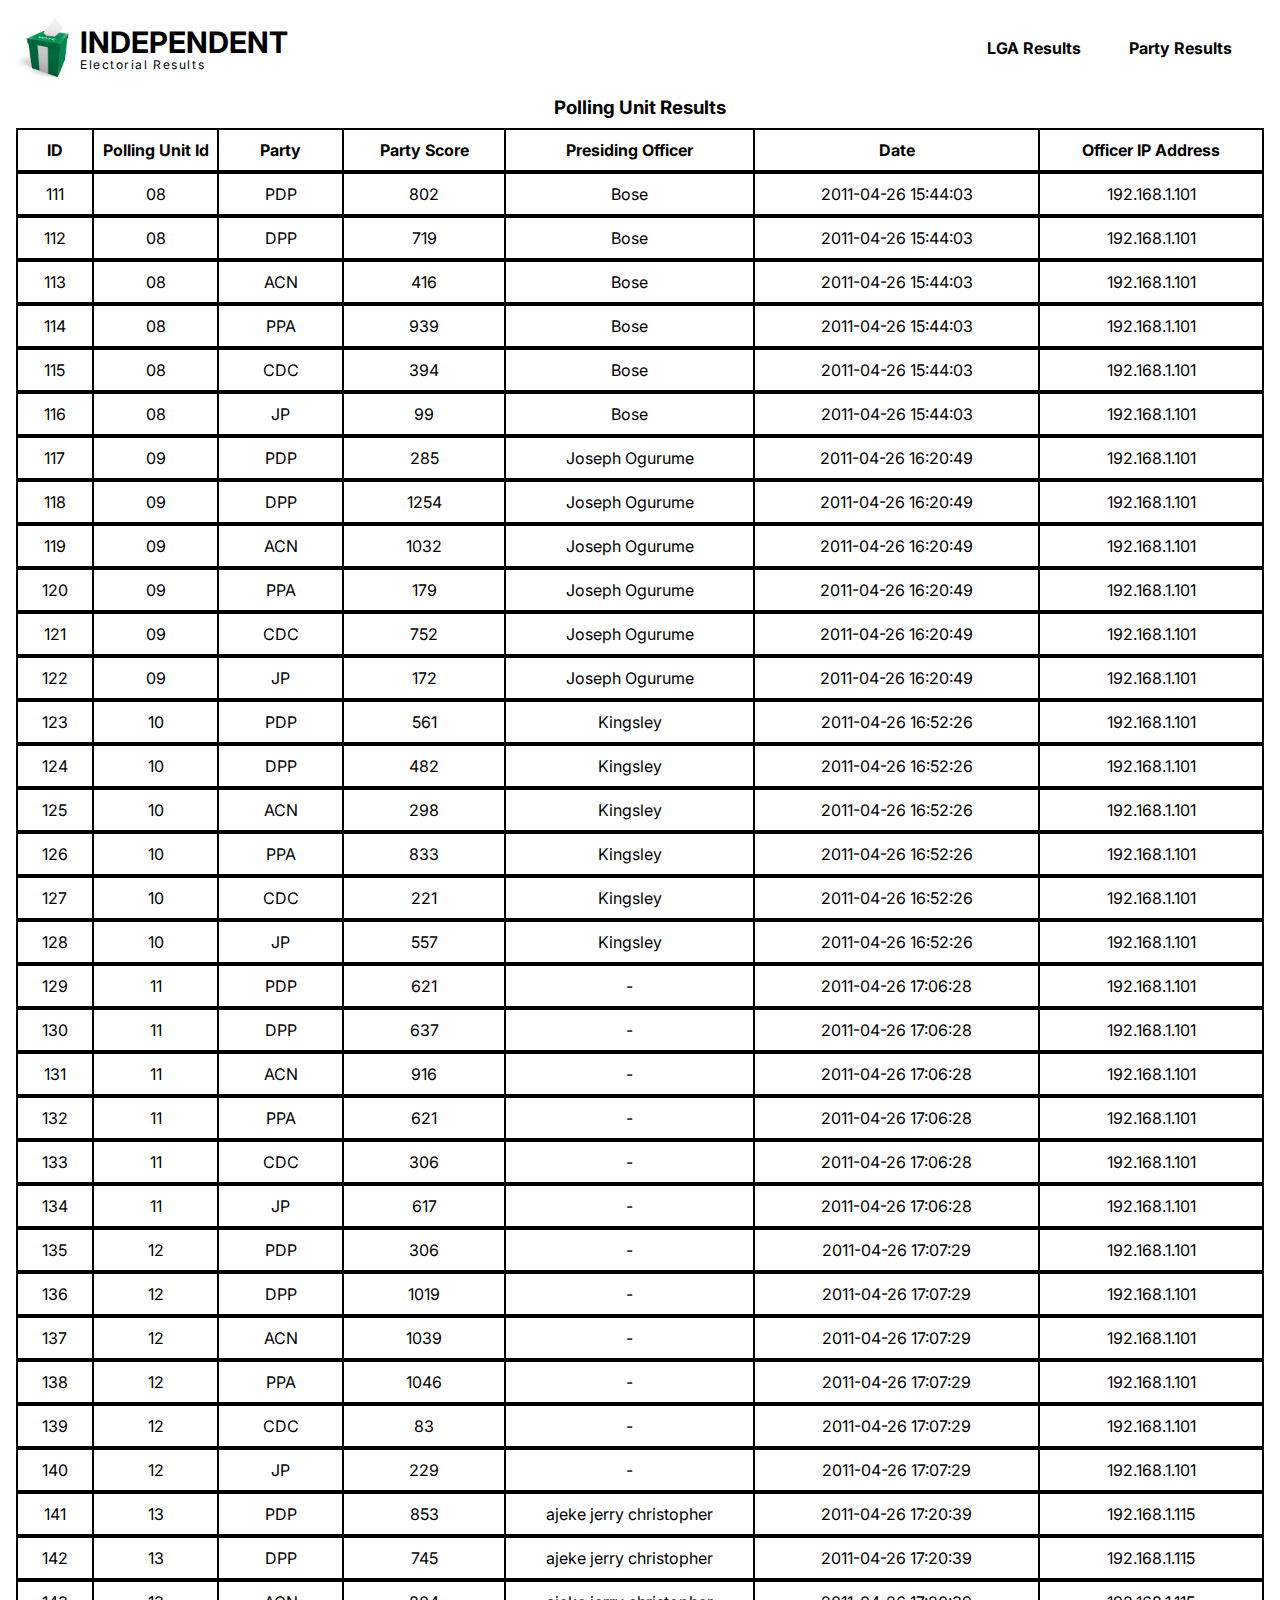
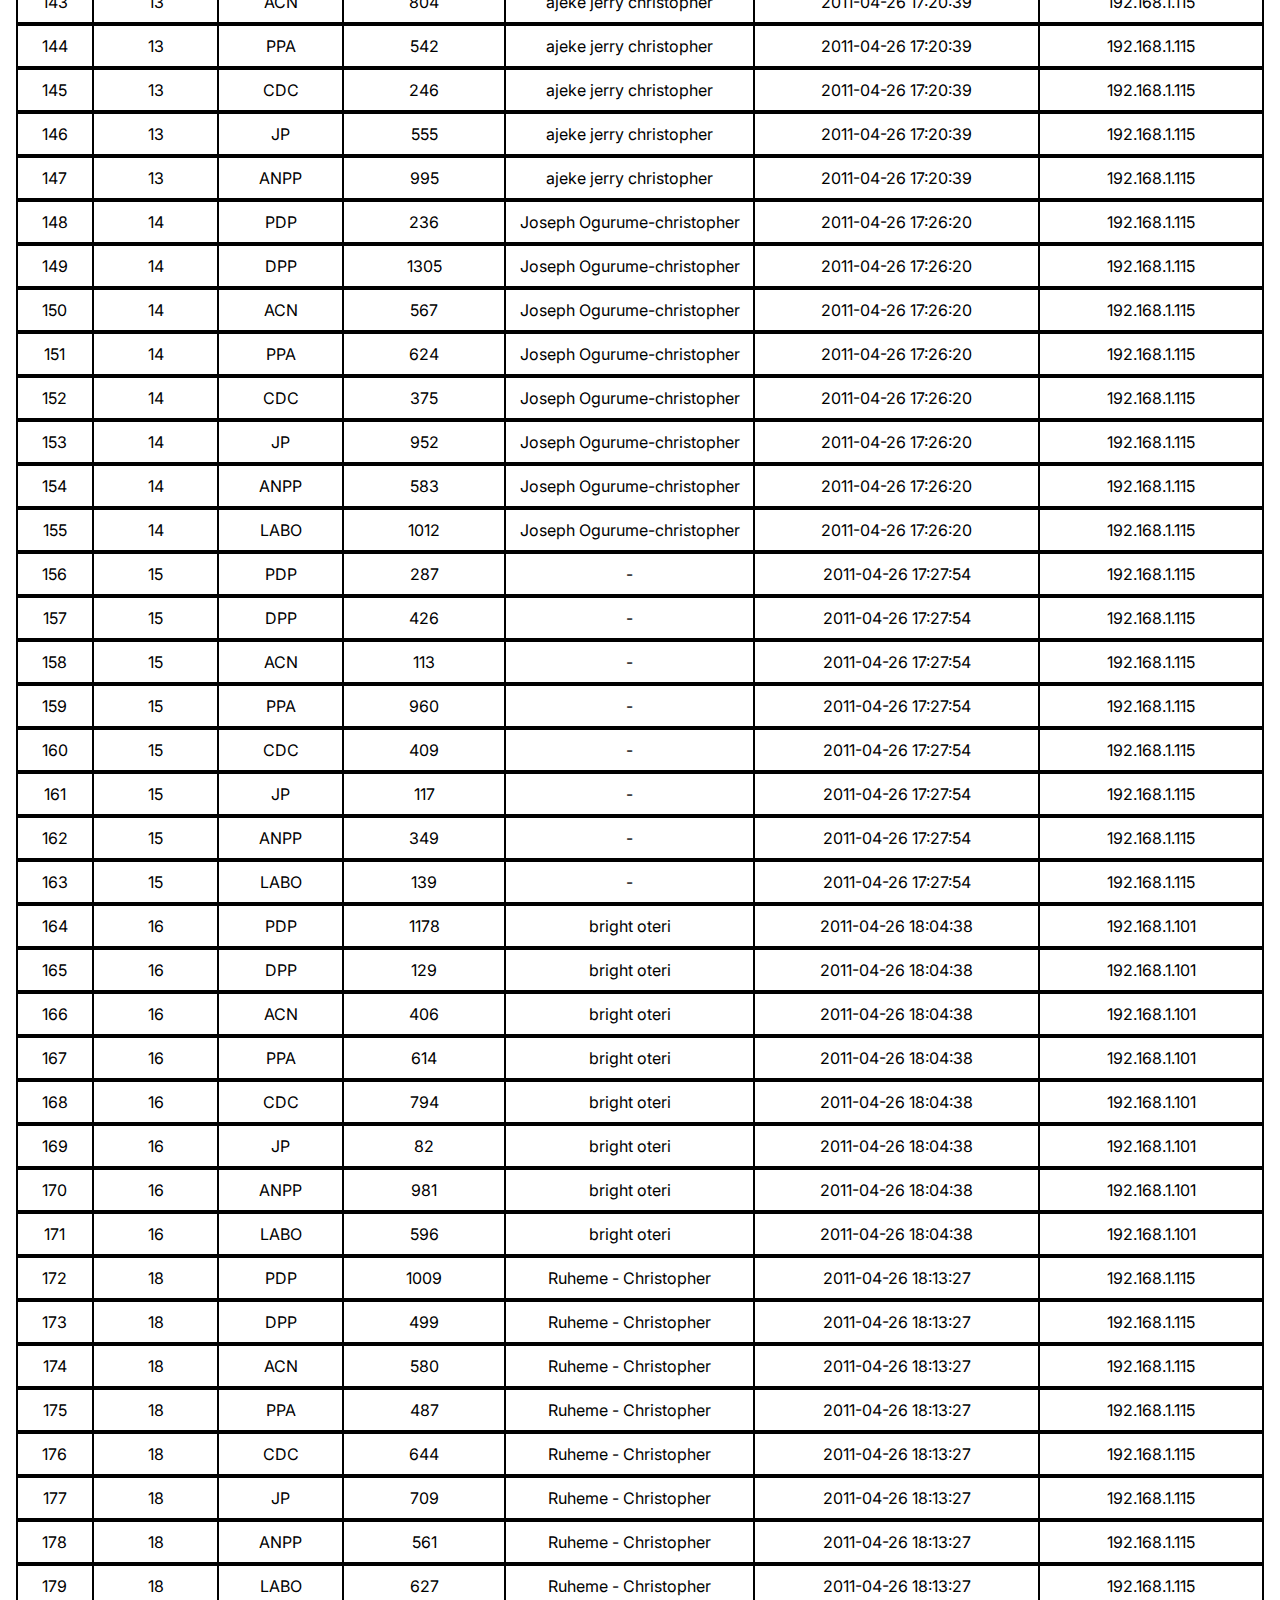
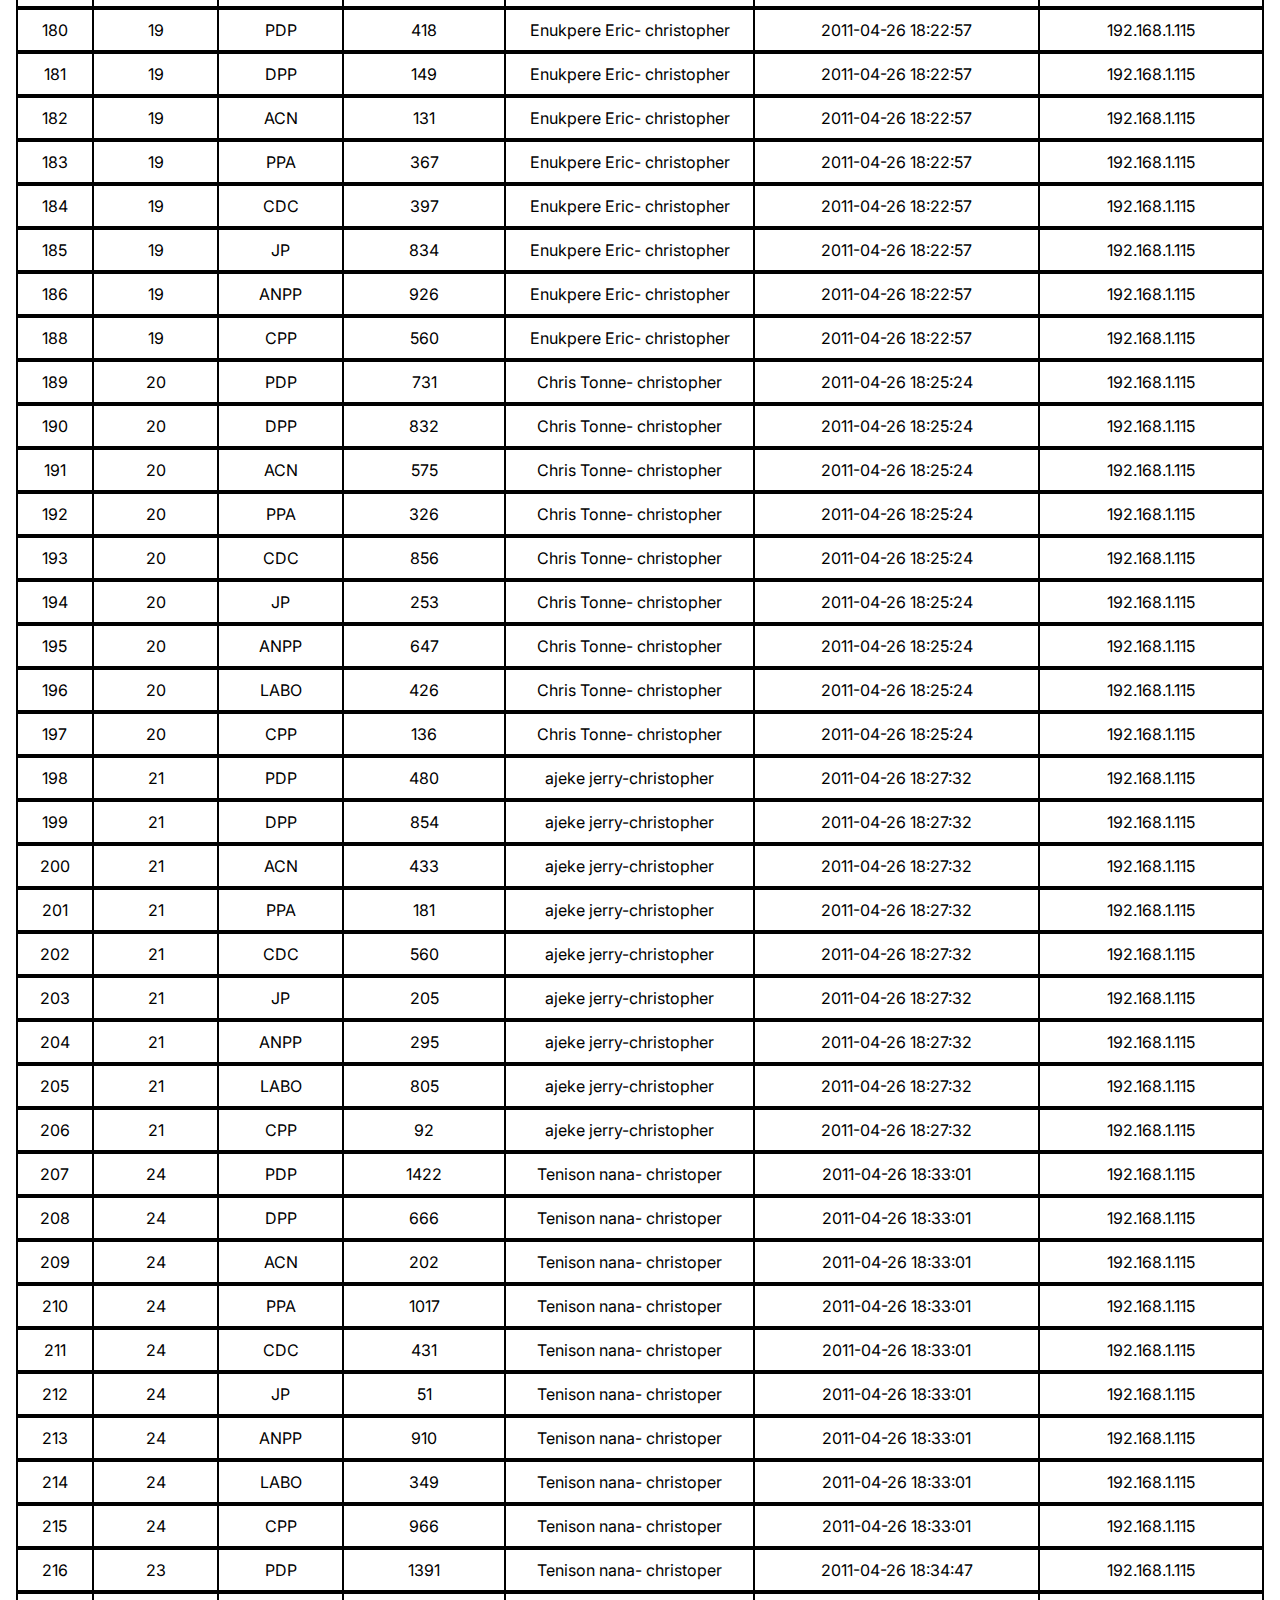
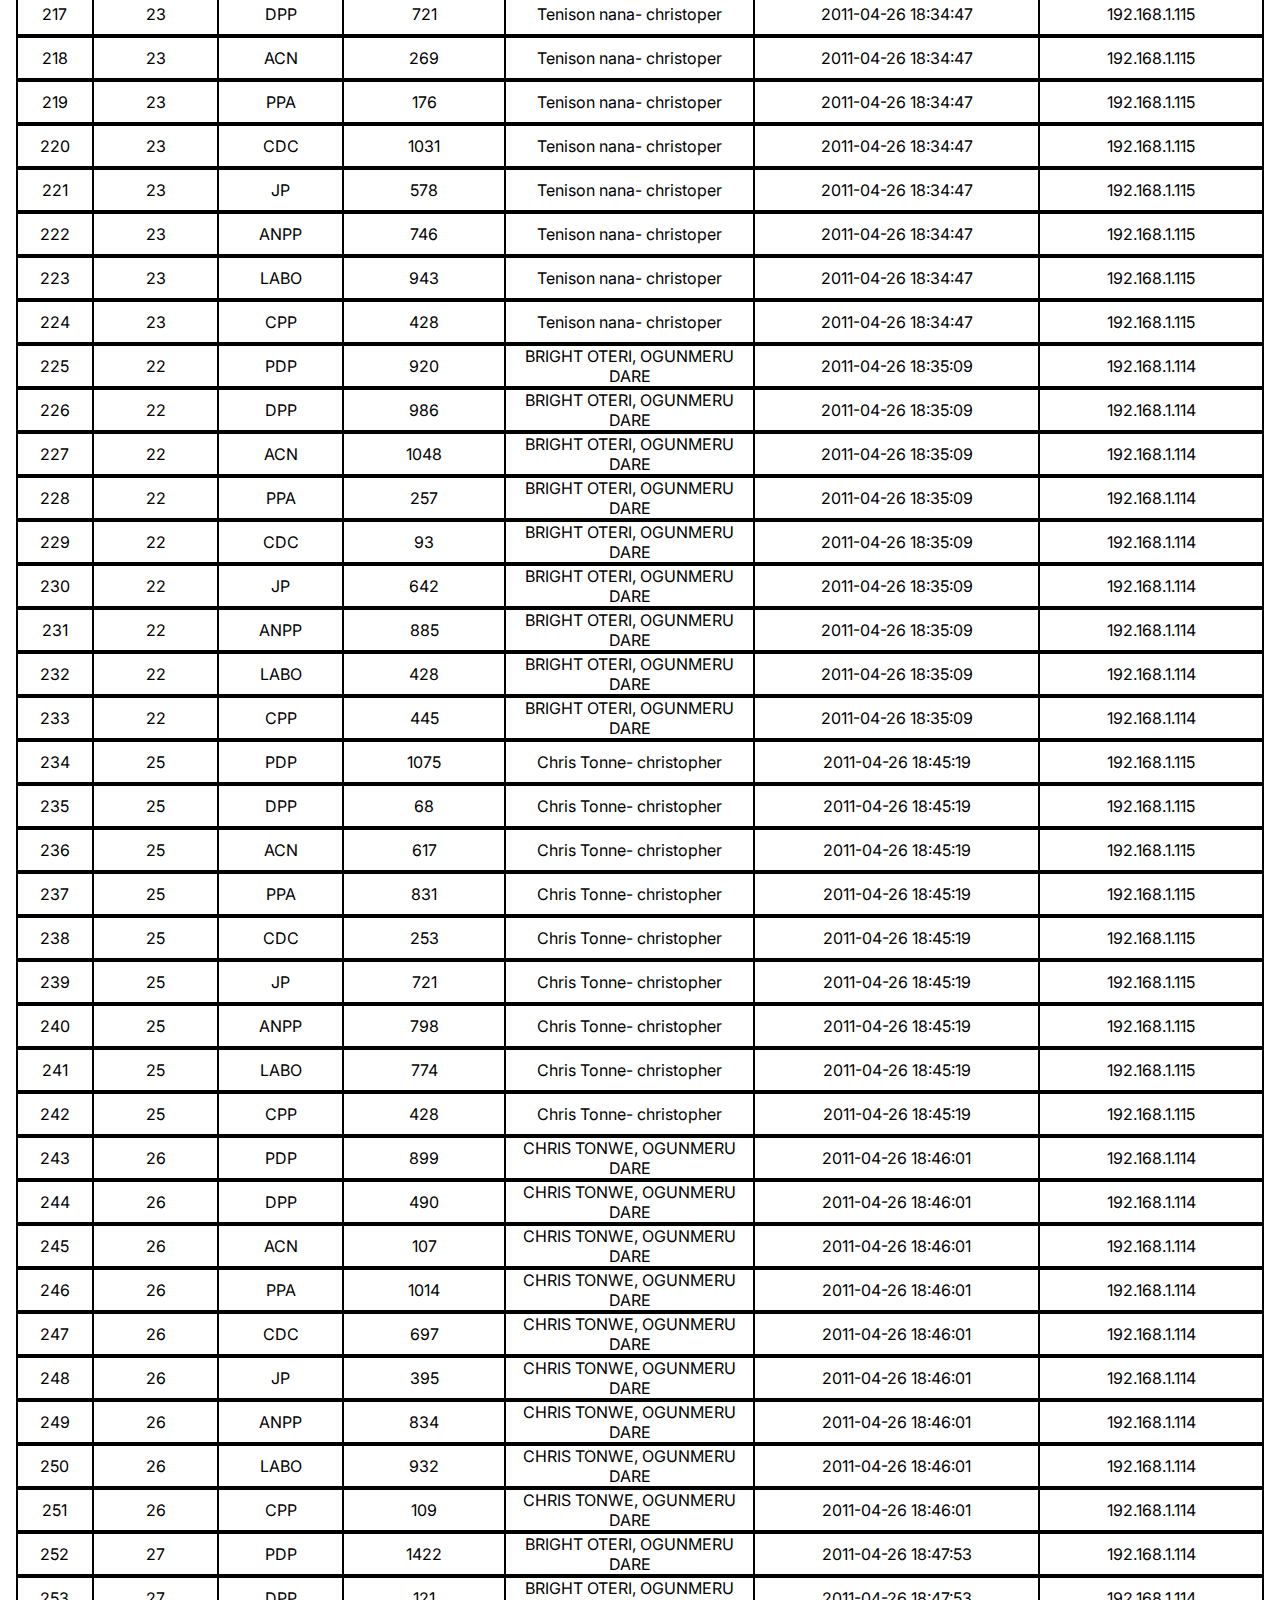
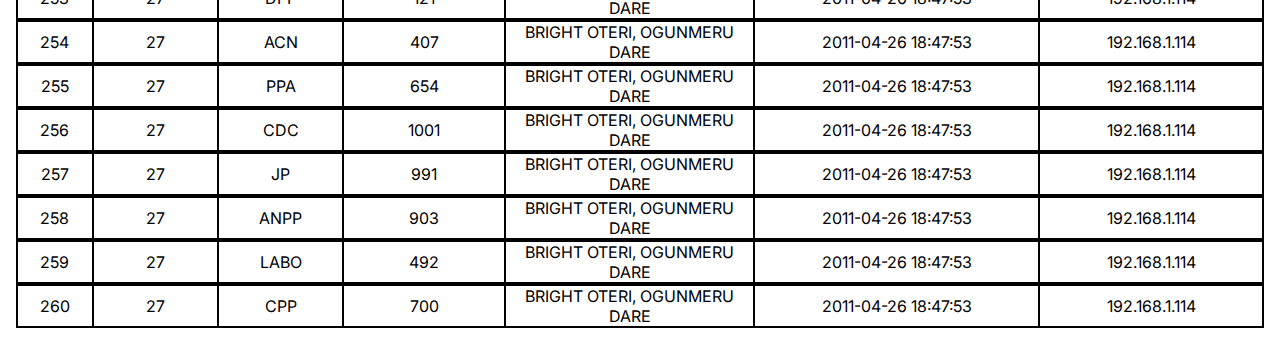
<file: index.html>
<!DOCTYPE html>
<html lang="en">
  <head>
    <meta charset="UTF-8" />
    <meta http-equiv="X-UA-Compatible" content="IE=edge">
    <meta name="viewport" content="width=device-width, initial-scale=1.0" />
    <link rel="preconnect" href="https://fonts.googleapis.com">
	  <link rel="preconnect" href="https://fonts.gstatic.com" crossorigin>
	  <link href="https://fonts.googleapis.com/css2?family=Inter&display=swap" rel="stylesheet">
	  <link rel="stylesheet" href="https://cdnjs.cloudflare.com/ajax/libs/font-awesome/6.2.1/css/all.min.css" integrity="sha512-MV7K8+y+gLIBoVD59lQIYicR65iaqukzvf/nwasF0nqhPay5w/9lJmVM2hMDcnK1OnMGCdVK+iQrJ7lzPJQd1w==" crossorigin="anonymous" referrerpolicy="no-referrer" />
	  <link rel="icon" href="./image/election-icon.jpg">
    <link rel="stylesheet" href="index.css">
    <title>Bincom Election Result</title>
    <script defer type="module" src="/index.js"></script>
  </head>
  <body>
    <header class="header">
      <div class="header-logo">
        <img src="./image/ier-icon4.jpg" alt="">
        <h1>INDEPENDENT<span>Electorial Results</span></h1>
      </div>
      <div class="nav">
        <a href="lgaresults.html">LGA Results</a>
        <a href="partyresults.html">Party Results</a>
      </div>
    </header>
    <main>
      <h3>Polling Unit Results</h3>
      <table bgcolor='black' class="polling-head">
        <tr bgcolor='white'>
          <th width="6%" >ID</th>
          <th width="10%">Polling Unit Id</th>
          <th width="10%">Party</th>
          <th width="13%">Party Score</th>
          <th width="20%">Presiding Officer</th>
          <th width="23%">Date</th>
          <th width="18%">Officer IP Address</th>
        </tr>
      </table>
      <div id="polling-results">

      </div>
      
    </main>
  </body>
</html>
</file>
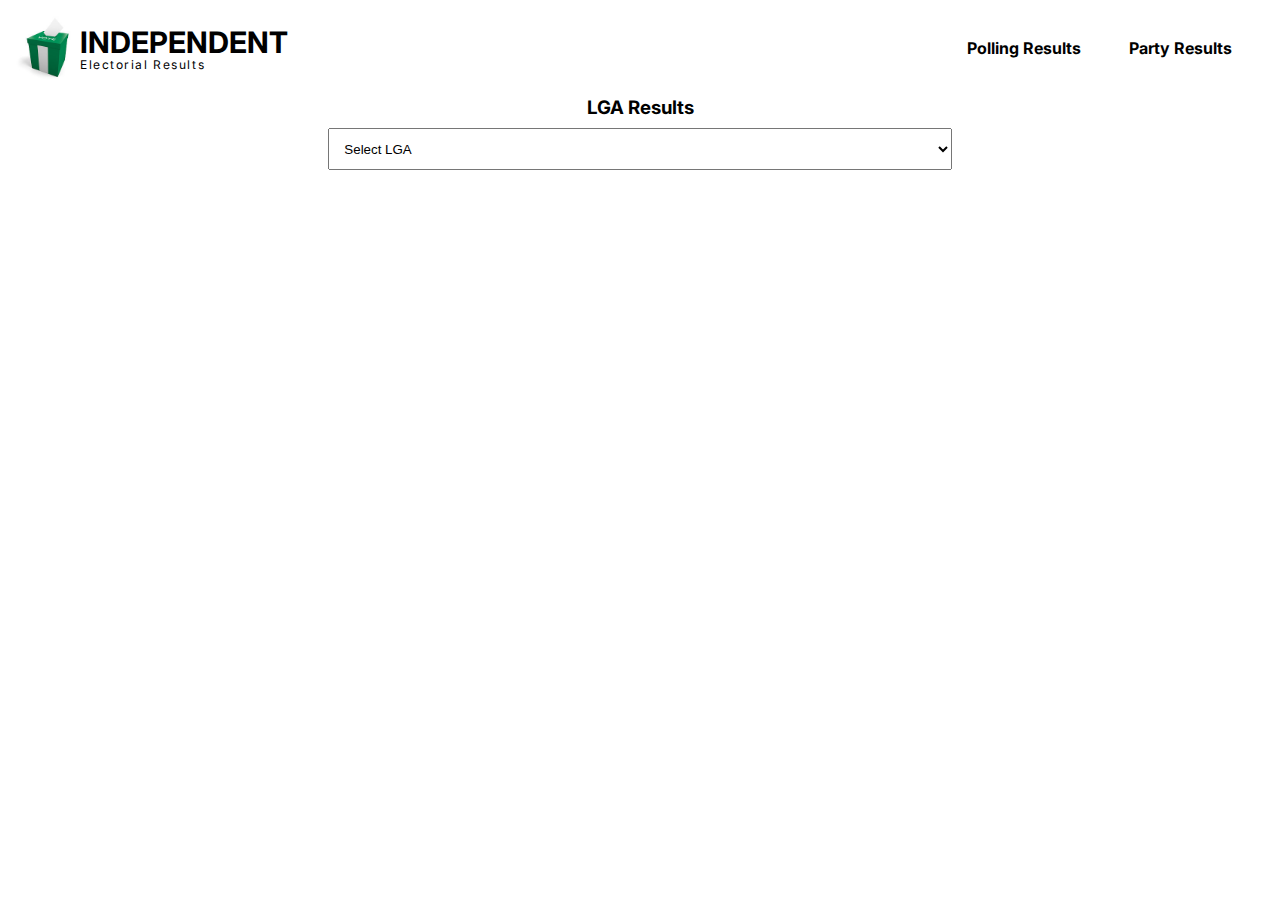
<file: lgaresults.html>
<!DOCTYPE html>
<html lang="en">
  <head>
    <meta charset="UTF-8" />
    <meta http-equiv="X-UA-Compatible" content="IE=edge">
    <meta name="viewport" content="width=device-width, initial-scale=1.0" />
    <link rel="preconnect" href="https://fonts.googleapis.com">
	  <link rel="preconnect" href="https://fonts.gstatic.com" crossorigin>
	  <link href="https://fonts.googleapis.com/css2?family=Inter&display=swap" rel="stylesheet">
	  <link rel="stylesheet" href="https://cdnjs.cloudflare.com/ajax/libs/font-awesome/6.2.1/css/all.min.css" integrity="sha512-MV7K8+y+gLIBoVD59lQIYicR65iaqukzvf/nwasF0nqhPay5w/9lJmVM2hMDcnK1OnMGCdVK+iQrJ7lzPJQd1w==" crossorigin="anonymous" referrerpolicy="no-referrer" />
	  <link rel="icon" href="./image/election-icon.jpg">
    <link rel="stylesheet" href="index.css">
    <title>Bincom Election Result</title>
    <script defer type="module" src="/lgaresults.js"></script> 
  </head>
  <body>
    <header class="header">
      <div class="header-logo">
        <img src="./image/ier-icon4.jpg" alt="">
        <h1>INDEPENDENT<span>Electorial Results</span></h1>
      </div>
      <div class="nav">
        <a href="/">Polling Results</a>
        <a href="partyresults.html">Party Results</a>
      </div>
    </header>
    <main>
      <h3>LGA Results</h3>
      <div class="select-wrapper">
        <select name="" id="lga">
            <option value="">Select LGA</option>
            <option value="08">Bomadi</option>
            <option value="09">Okpe</option>
            <option value="10">Sapele</option>
            <option value="11">Ndokwa East</option>
            <option value="12">Ndokwa West</option>
            <option value="13">Isoko North</option>
            <option value="14">Isoko South</option>
            <option value="15">Oshimili - North</option>
            <option value="16">Oshimili - South</option>
            <option value="18">Patani</option>
            <option value="19">Udu</option>
            <option value="20">Ughelli North</option>
            <option value="21">Ughelli South</option>
            <option value="22">Ukwuani</option>
            <option value="23">Ika North</option>
            <option value="24">Ika South</option>
            <option value="25">Warri North</option>
            <option value="26">Warri South</option>
            <option value="27">Ozoro</option>
          </select>

          <br><br>

          <div class="lg-result-container" id="lg-result-container">
            
          </div>
      </div>
      
    </main>
  </body>
</html>
</file>
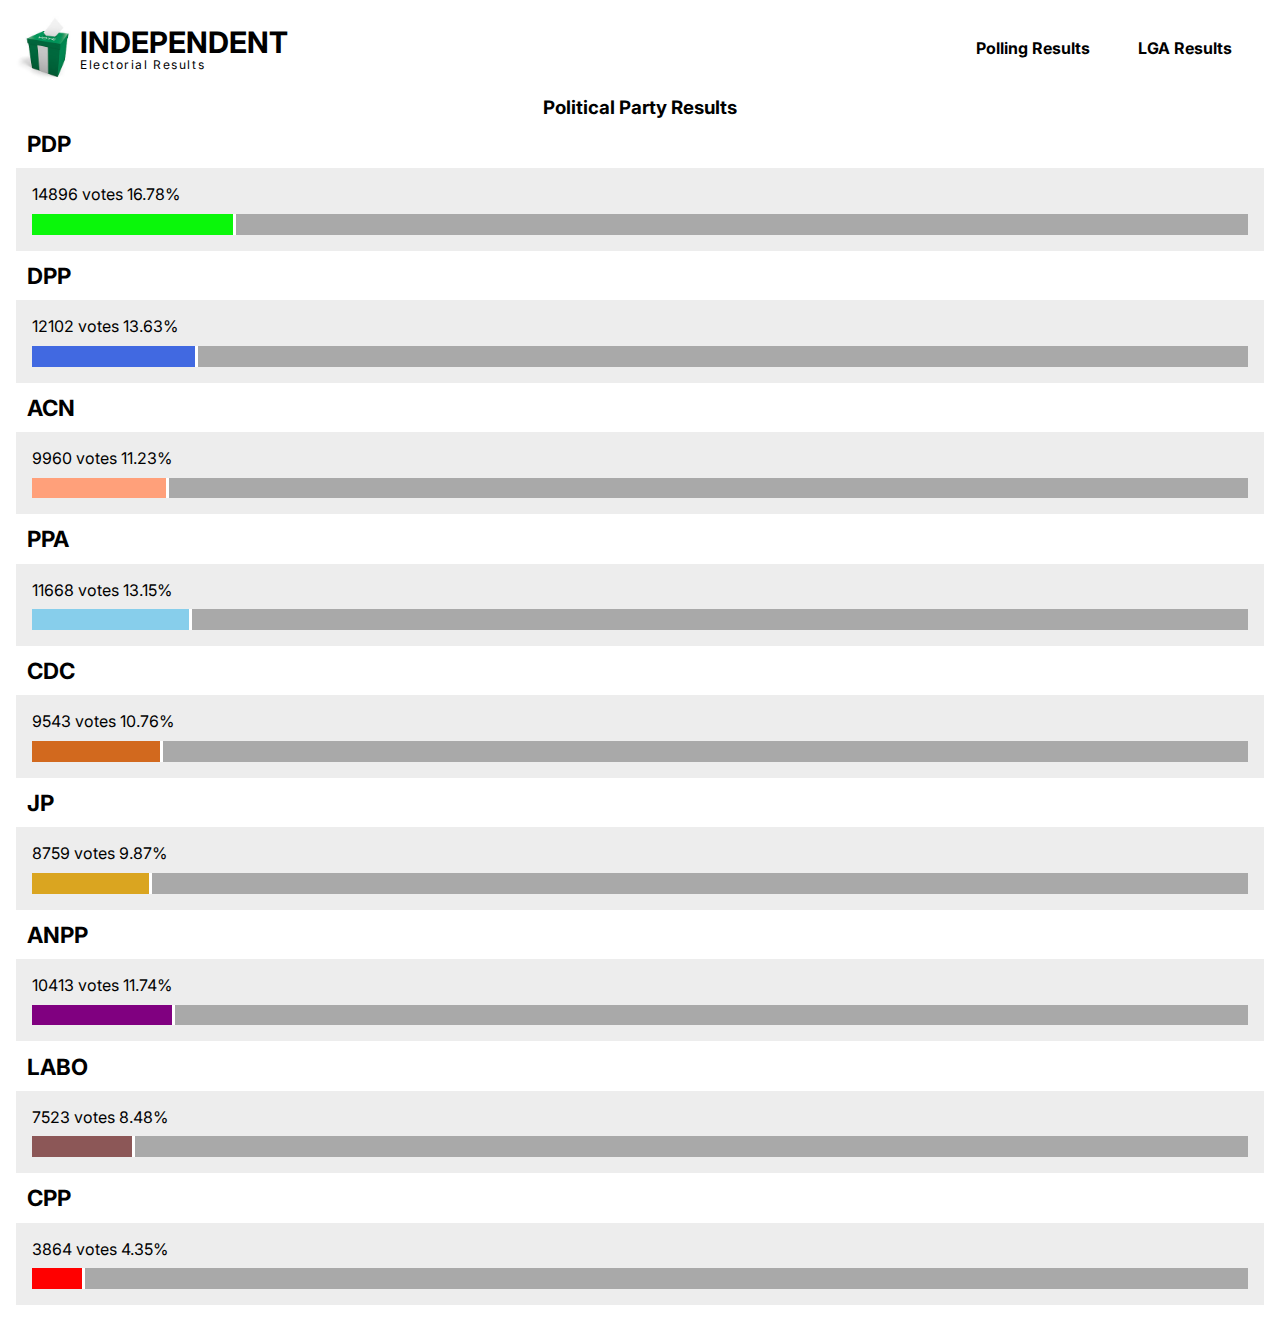
<file: partyresults.html>
<!DOCTYPE html>
<html lang="en">
  <head>
    <meta charset="UTF-8" />
    <meta http-equiv="X-UA-Compatible" content="IE=edge">
    <meta name="viewport" content="width=device-width, initial-scale=1.0" />
    <link rel="preconnect" href="https://fonts.googleapis.com">
	  <link rel="preconnect" href="https://fonts.gstatic.com" crossorigin>
	  <link href="https://fonts.googleapis.com/css2?family=Inter&display=swap" rel="stylesheet">
	  <link rel="stylesheet" href="https://cdnjs.cloudflare.com/ajax/libs/font-awesome/6.2.1/css/all.min.css" integrity="sha512-MV7K8+y+gLIBoVD59lQIYicR65iaqukzvf/nwasF0nqhPay5w/9lJmVM2hMDcnK1OnMGCdVK+iQrJ7lzPJQd1w==" crossorigin="anonymous" referrerpolicy="no-referrer" />
	  <link rel="icon" href="./image/election-icon.jpg">
    <link rel="stylesheet" href="index.css">
    <title>Bincom Election Result</title>
    <script defer type="module" src="/partyresults.js"></script> 
  </head>
  <body>
    <header class="header">
      <div class="header-logo">
        <img src="./image/ier-icon4.jpg" alt="">
        <h1>INDEPENDENT<span>Electorial Results</span></h1>
      </div>
      <div class="nav">
        <a href="/">Polling Results</a>
        <a href="lgaresults.html">LGA Results</a>
      </div>
    </header>
    <main>
      <div class="party-results" id="party-results">
        <h3>Political Party Results</h3>
        <div class="party-result" id="party-result">
            
        </div>   
      </div>         
    </main>
  </body>
</html>
</file>
<file: index.css>
*, *::before, *::after {
    box-sizing: border-box;
    margin: 0;
    padding: 0;
}

body {
    width: 100%;
    font-family: 'Inter', sans-serif;
    padding: .5em;    
}

header, .header-logo, .nav {
    display: flex;
    align-items: center;
}

header {
    margin-bottom: 1em;
    justify-content: space-between;
}

.nav {
    gap: 1em;
    justify-content: space-between;
    font-size: .8rem;
}

.nav a {
    text-decoration: none;
    color: black;
    font-weight: bold;
}

header img {
    width: 2.5em;
}

header h1 {
    font-size: 1rem;
}

header h1 span {
    display: block;
    margin-top: -0.3em;
    font-size: .75rem;
    font-weight: 400;
    letter-spacing: 0.07em;
}

main {
    width: 100%;
}

main h3 {
    text-align: center;
    margin-bottom: .5em;
}

table {
    width: 100%;
}

.polling-head th {
    font-size: .6em;

}

.polling-head td {
    font-size: .65rem;
}

.lga-table {
    width: 100%;
}

th {
    height: 2.5em;
    padding: .5em;
    font-size: .9rem;
}

td {
    height: 2.5em;
    font-size: .7rem;
}

.total-result {
    font-weight: bold;
}

.select-wrapper {
    display: flex;
    flex-direction: column;
    align-items: center;
}

select {
    padding: .85em;
    width: 50%;
    min-width: 25em;
}

/* .lg-result-container {
    width: 100%;
} */

.lga-result-head {
    font-weight: bold;
}

.party-result h4 {
    font-size: 1.4rem;
    margin: .5em;
}

.result-details {
    background-color: rgba(211, 211, 211, 0.4);
    padding: 1em;
}

.percentage-bar-container {
    height: 1.3em;
    background-color: rgb(169, 169, 169);
    margin-top: .6em;
}

.pdp-percentage-bar {
    background-color: rgb(10, 247, 10);
    width: 16.78%;
    height: 100%;
    border-right: 3px solid white;
}

.dpp-percentage-bar {
    background-color: royalblue;
    width: 13.63%;
    height: 100%;
    border-right: 3px solid white;
}

.ppa-percentage-bar {
    background-color: skyblue;
    width: 13.15%;
    height: 100%;
    border-right: 3px solid white;
}

.anpp-percentage-bar {
    background-color: purple;
    width: 11.74%;
    height: 100%;
    border-right: 3px solid white;
}

.acn-percentage-bar {
    background-color: lightsalmon;
    width: 11.23%;
    height: 100%;
    border-right: 3px solid white;
}

.cdc-percentage-bar {
    background-color: chocolate;
    width: 10.76%;
    height: 100%;
    border-right: 3px solid white;
}

.jp-percentage-bar {
    background-color: goldenrod;
    width: 9.87%;
    height: 100%;
    border-right: 3px solid white;
}

.labo-percentage-bar {
    background-color: rgb(140, 87, 87);
    width: 8.48%;
    height: 100%;
    border-right: 3px solid white;
}

.cpp-percentage-bar {
    background-color: red;
    width: 4.34%;
    height: 100%;
    border-right: 3px solid white;
}

@media (min-width: 650px) {
    body {
        padding: 1em;    
    }

    header img {
        width: 4em;
    }

    .nav {
        gap: 3em;
        font-size: 1rem;
        margin-right: 2em;
    }
    
    
    header h1 {
        font-size: 1.85rem;
    }
    
    header h1 span {
        margin-top: -0.3em;
        font-weight: 400;
        letter-spacing: 0.13em;
    }

    .polling-head th {
        font-size: 1rem;
    
    }
    
    .polling-head td {
        font-size: 1rem;
    }

    td {
        font-size: 1rem;
    }
}
</file>
